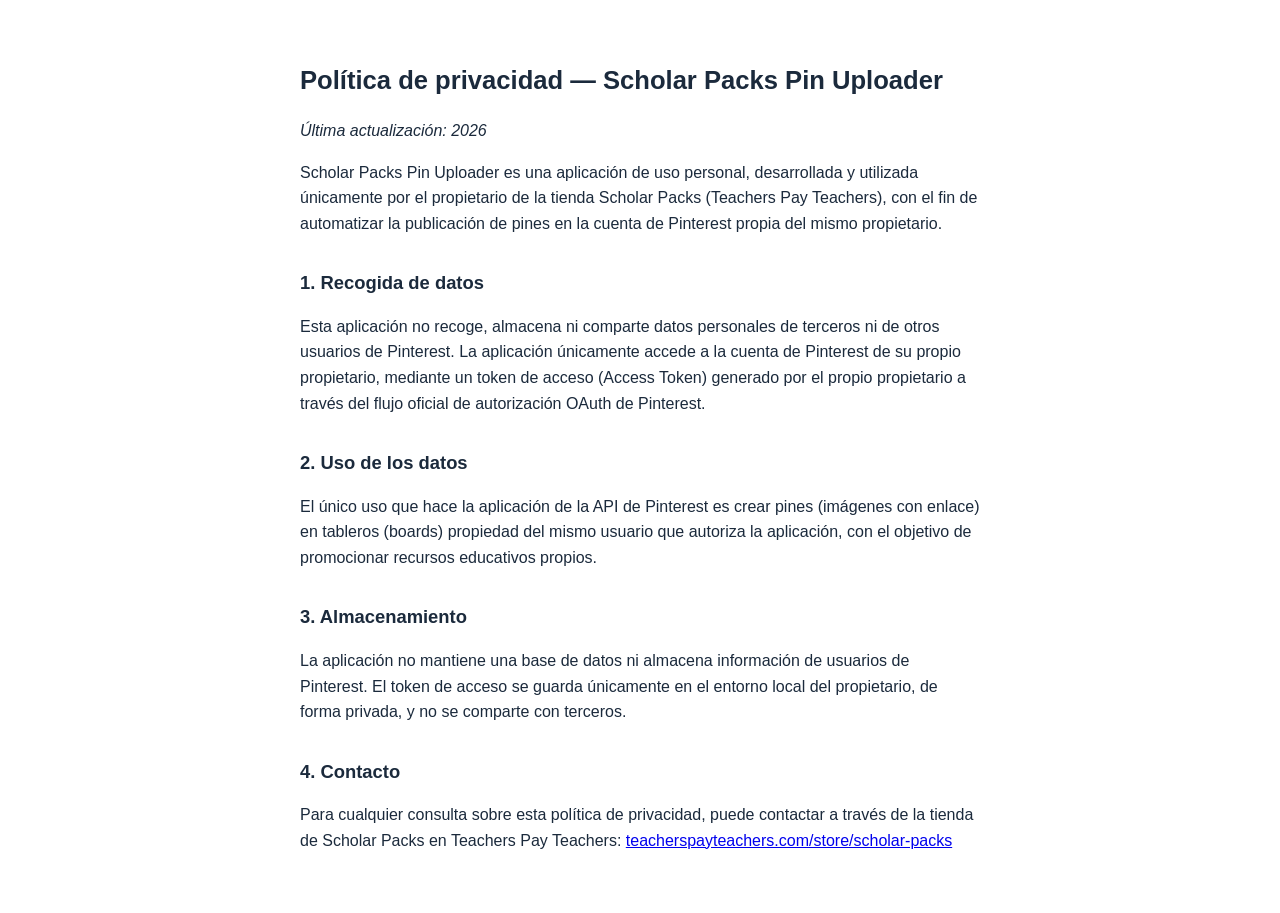
<file: privacy.html>
<!DOCTYPE html>
<html lang="es">
<head>
<meta charset="UTF-8">
<meta name="viewport" content="width=device-width, initial-scale=1.0">
<title>Política de privacidad — Scholar Packs Pin Uploader</title>
<style>
  body { font-family: -apple-system, sans-serif; max-width: 680px; margin: 60px auto; padding: 0 20px; line-height: 1.6; color: #1B2A3C; }
  h1 { font-size: 1.6rem; }
  h2 { font-size: 1.15rem; margin-top: 32px; }
</style>
</head>
<body>

<h1>Política de privacidad — Scholar Packs Pin Uploader</h1>
<p><em>Última actualización: 2026</em></p>

<p>Scholar Packs Pin Uploader es una aplicación de uso personal, desarrollada y utilizada únicamente por el propietario de la tienda Scholar Packs (Teachers Pay Teachers), con el fin de automatizar la publicación de pines en la cuenta de Pinterest propia del mismo propietario.</p>

<h2>1. Recogida de datos</h2>
<p>Esta aplicación no recoge, almacena ni comparte datos personales de terceros ni de otros usuarios de Pinterest. La aplicación únicamente accede a la cuenta de Pinterest de su propio propietario, mediante un token de acceso (Access Token) generado por el propio propietario a través del flujo oficial de autorización OAuth de Pinterest.</p>

<h2>2. Uso de los datos</h2>
<p>El único uso que hace la aplicación de la API de Pinterest es crear pines (imágenes con enlace) en tableros (boards) propiedad del mismo usuario que autoriza la aplicación, con el objetivo de promocionar recursos educativos propios.</p>

<h2>3. Almacenamiento</h2>
<p>La aplicación no mantiene una base de datos ni almacena información de usuarios de Pinterest. El token de acceso se guarda únicamente en el entorno local del propietario, de forma privada, y no se comparte con terceros.</p>

<h2>4. Contacto</h2>
<p>Para cualquier consulta sobre esta política de privacidad, puede contactar a través de la tienda de Scholar Packs en Teachers Pay Teachers: <a href="https://www.teacherspayteachers.com/store/scholar-packs" target="_blank">teacherspayteachers.com/store/scholar-packs</a></p>

</body>
</html>
</file>
